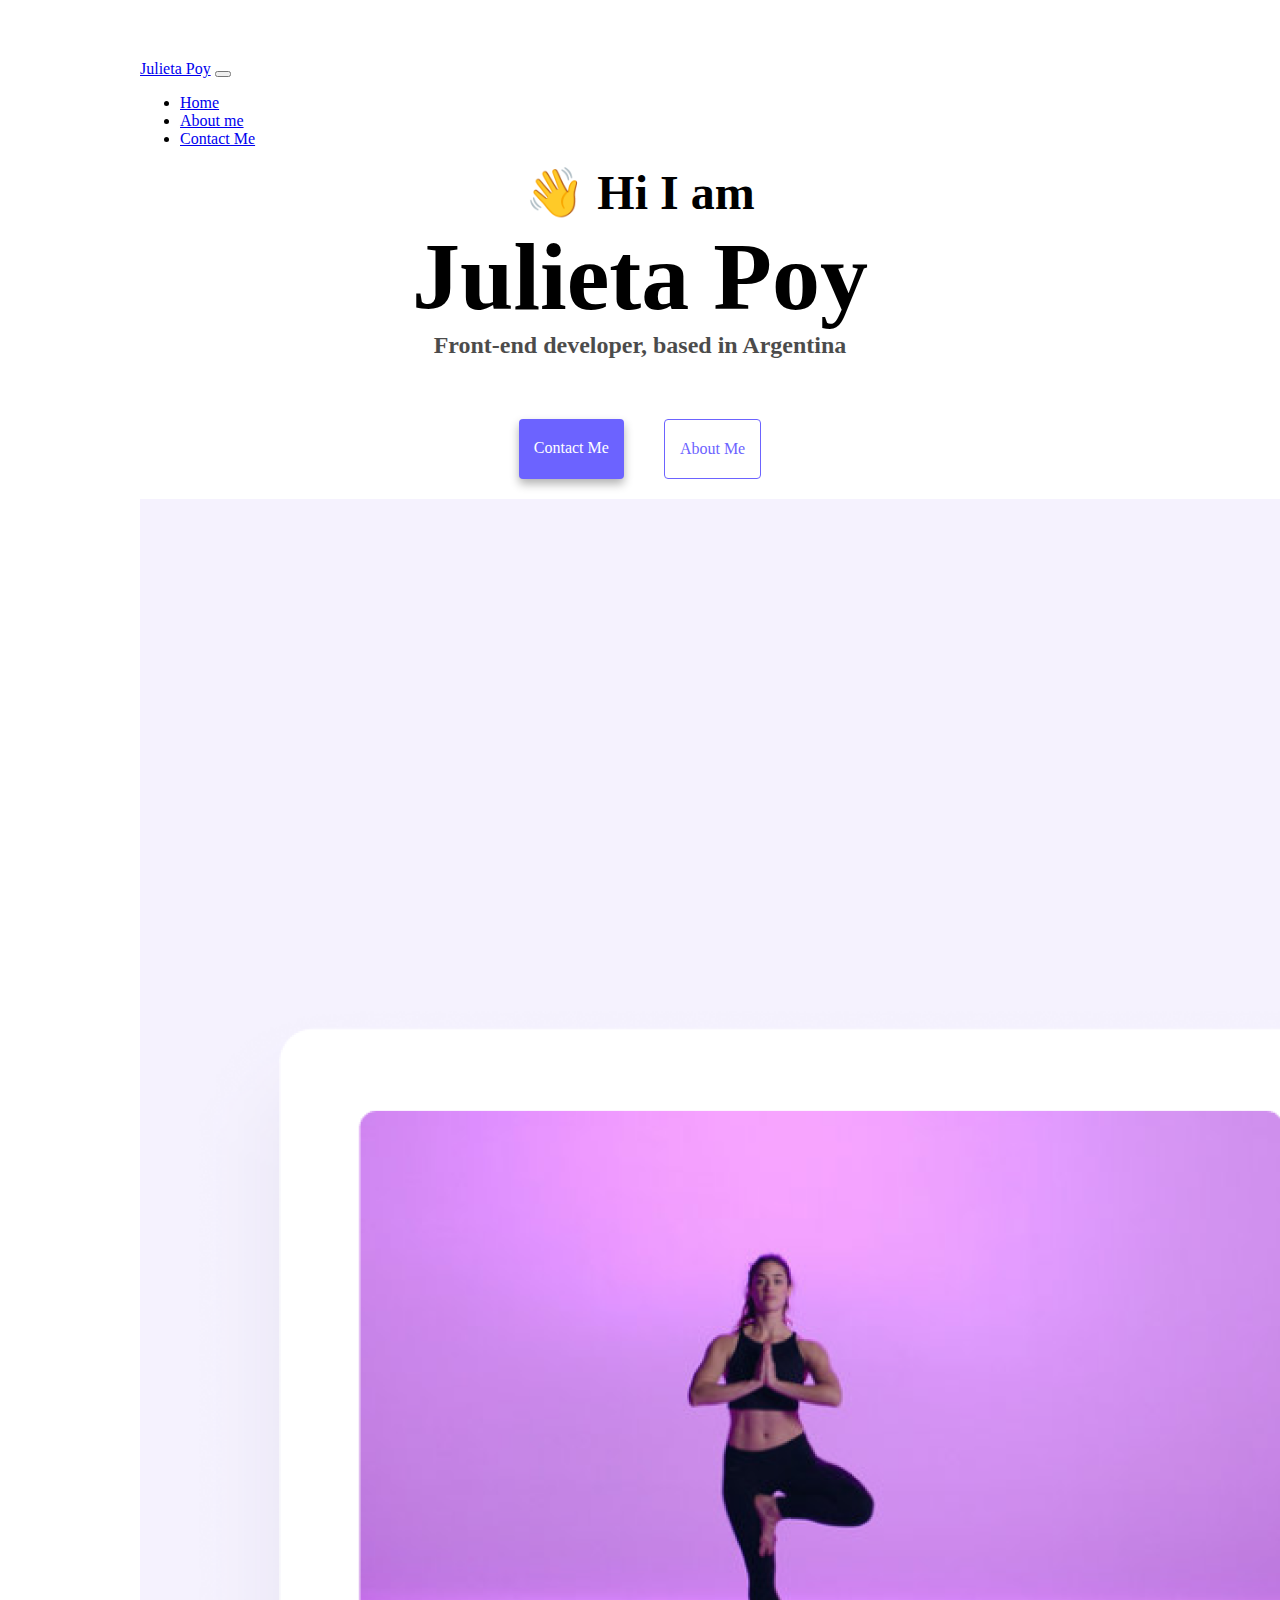
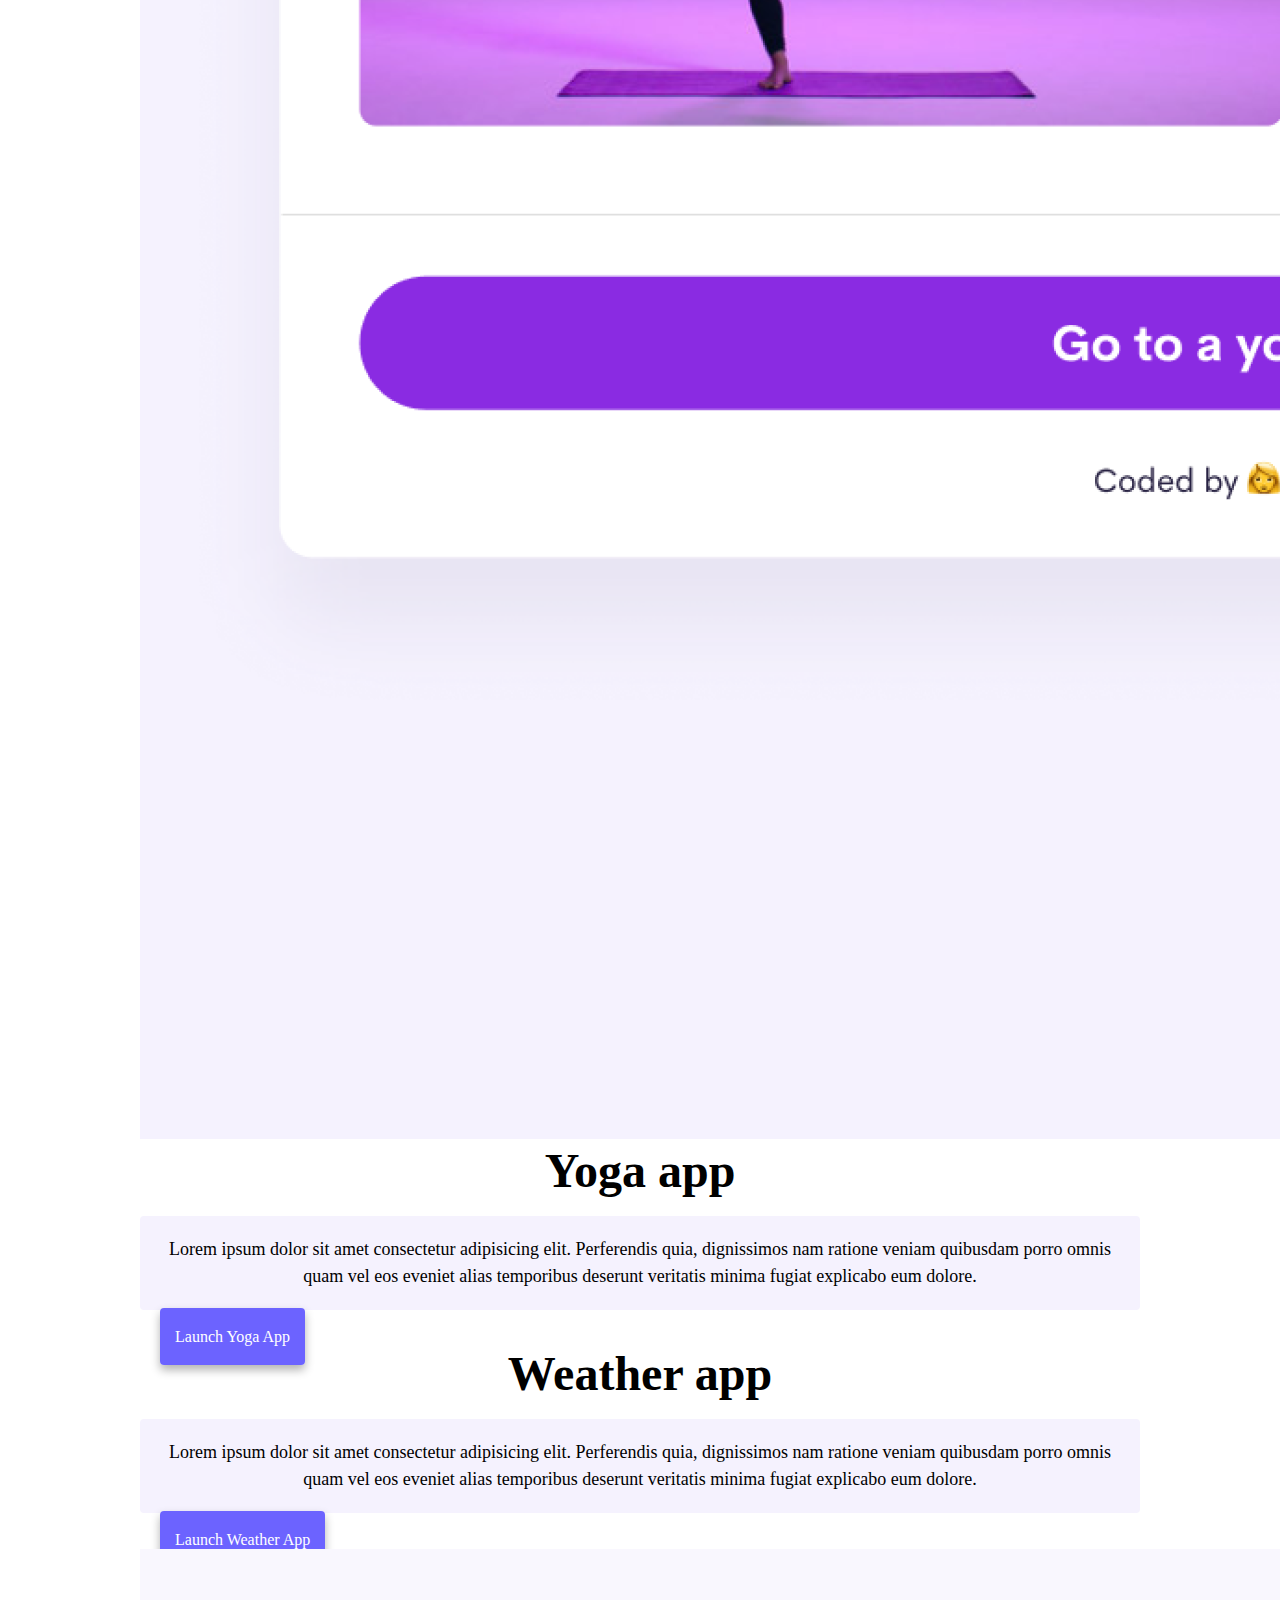
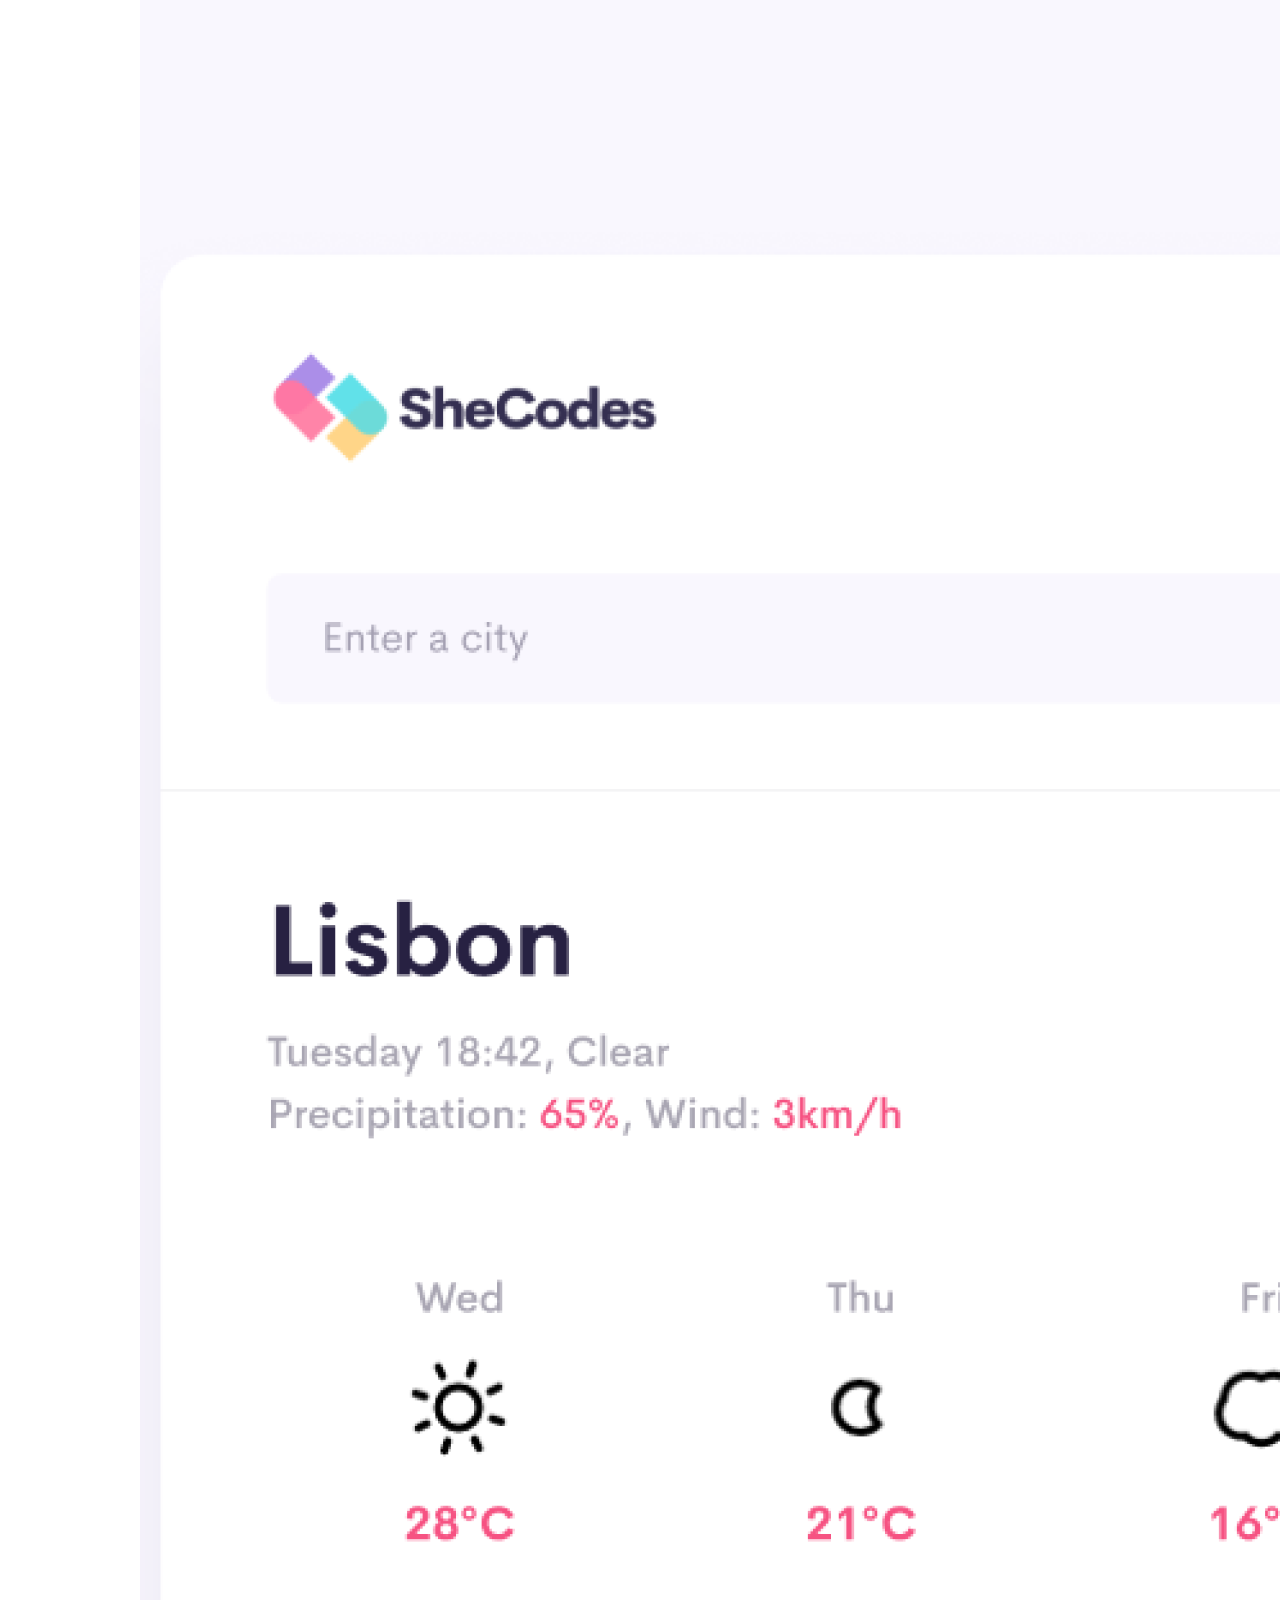
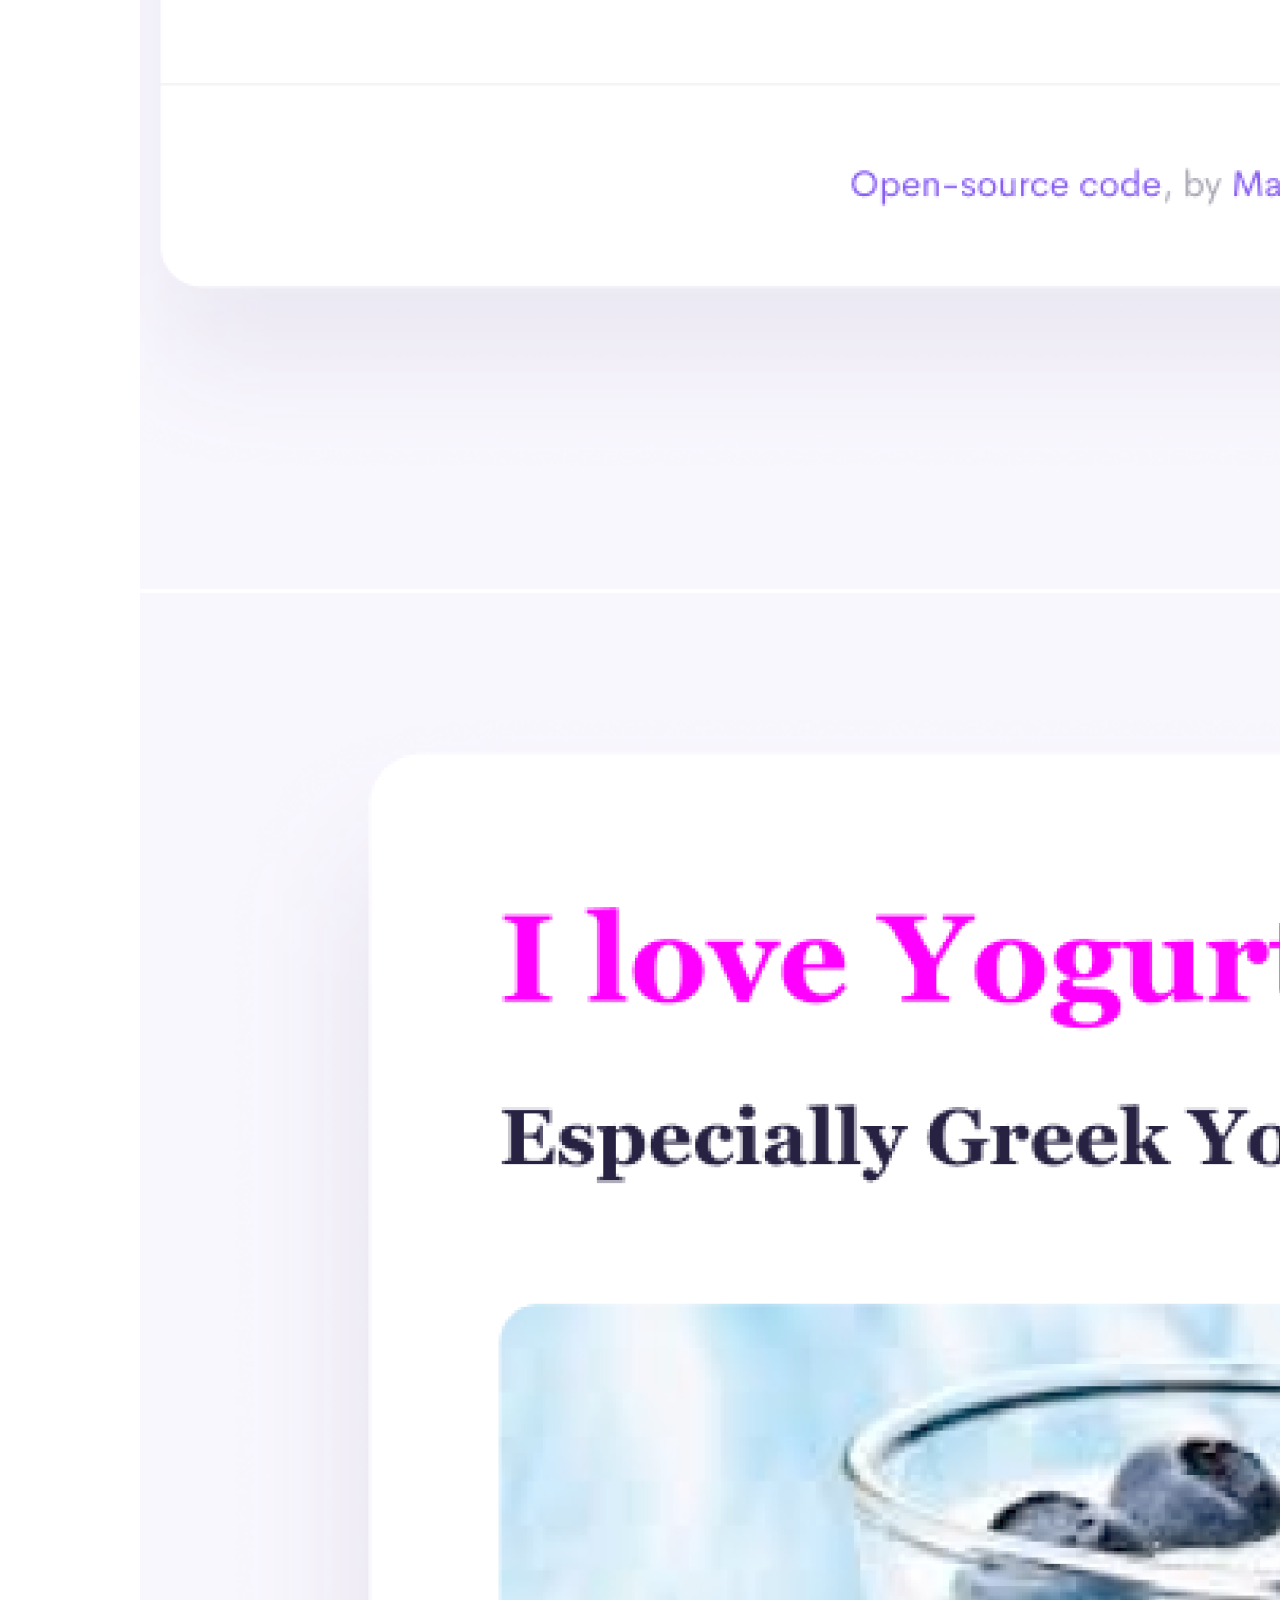
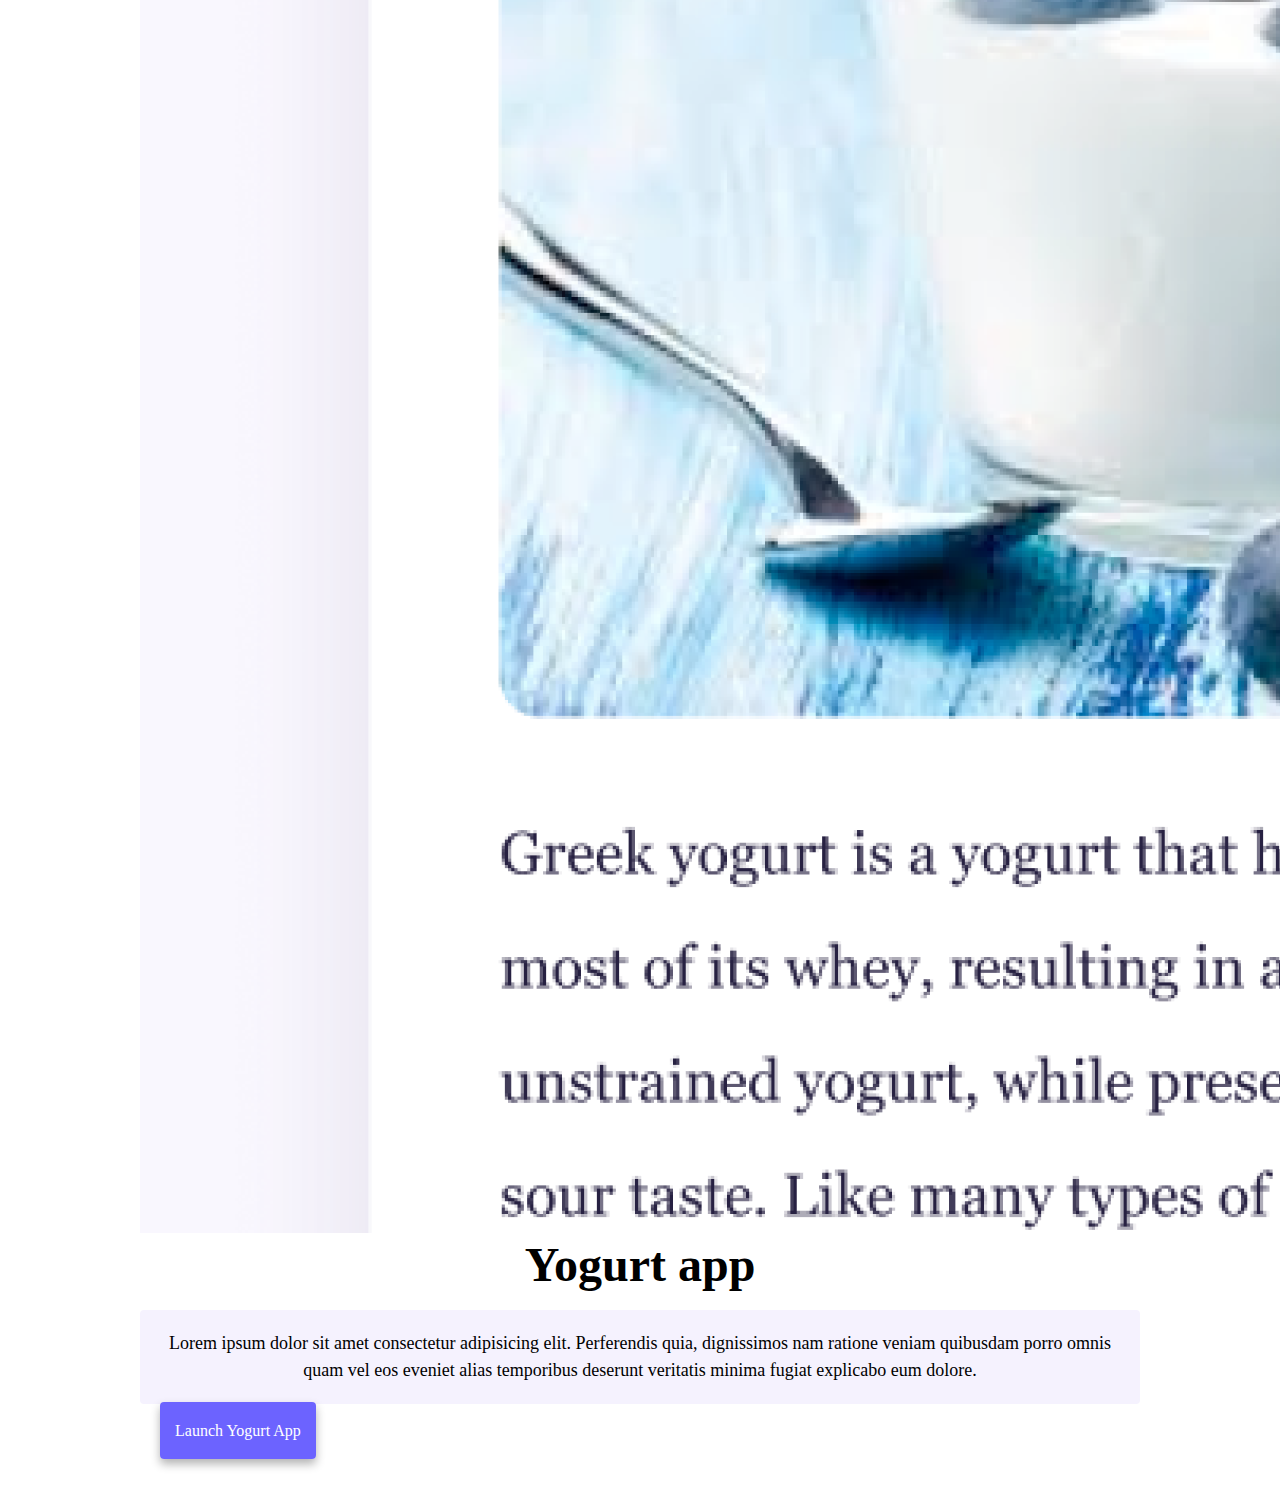
<file: index.html>
<!DOCTYPE html>
<html lang="en">
  <head>
    <meta charset="UTF-8" />
    <meta http-equiv="X-UA-Compatible" content="IE=edge" />
    <meta name="viewport" content="width=device-width, initial-scale=1.0" />
    <meta name="Description" content="I design and code beautifully simple things, and I love what I do.">
    <title>Julieta Poy - front end developer</title>
    <link
      href="https://cdn.jsdelivr.net/npm/bootstrap@5.2.3/dist/css/bootstrap.min.css"
      rel="stylesheet"
      integrity="sha384-rbsA2VBKQhggwzxH7pPCaAqO46MgnOM80zW1RWuH61DGLwZJEdK2Kadq2F9CUG65"
      crossorigin="anonymous"
    />
    <link rel="stylesheet" href="style.css" />
  </head>
  <body>
    <nav class="navbar navbar-expand-lg navbar-light bg-light fixed-top">
      <div class="container">
        <a class="navbar-brand" href="#" title="Home">Julieta Poy</a>
        <button
          class="navbar-toggler"
          type="button"
          data-bs-toggle="collapse"
          data-bs-target="#navbarNav"
          aria-controls="navbarNav"
          aria-expanded="false"
          aria-label="Toggle navigation"
        >
          <span class="navbar-toggler-icon"></span>
        </button>
        <div class="collapse navbar-collapse" id="navbarNav">
          <ul class="navbar-nav">
            <li class="nav-item">
              <a class="nav-link active" aria-current="page" href="index.html" title="home"
                >Home</a
              >
            </li>
            <li class="nav-item">
              <a class="nav-link" aria-current="page" href="about.html" title="About Me"
                >About me</a
              >
            </li>
            <li class="nav-item">
              <a class="nav-link" href="about.html#contact" title="Contact Me">Contact Me</a>
            </li>
          </ul>
        </div>
      </div>
    </nav>

    <h2>👋 Hi I am</h2>
    <h1>Julieta Poy</h1>
    <h3>Front-end developer, based in Argentina</h3>
    <div class="navigation-links">
      <a href="about.html#contact" class="contact-link" title="Contact me">Contact me</a>
      <a href="about.html" class="about-link">About me</a>
    </div>
    <div class="container">
      <div class="row mt-4">
        <div class="col-md-6">
          <img
            class="img-fluid"
            src="images/yoga.png"
            alt="Yoga website preview"
          />
        </div>
        <div class="col-md-6 portfolioBlock textBlock">
          <h2 class="text-start portfolioBlock">Yoga app</h2>
          <p class="bg-white text-start ps-0 portfolioBlock">
            Lorem ipsum dolor sit amet consectetur adipisicing elit. Perferendis
            quia, dignissimos nam ratione veniam quibusdam porro omnis quam vel
            eos eveniet alias temporibus deserunt veritatis minima fugiat
            explicabo eum dolore.
          </p>
          <a class="btn-projects ms-0" href="#" title="Yoga App">Launch Yoga App</a>
        </div>
      </div>
      <div class="row mt-5">
        <div class="col-md-6 portfolioBlock textBlock">
          <h2 class="text-start portfolioBlock">Weather app</h2>
          <p class="bg-white text-start ps-0 portfolioBlock">
            Lorem ipsum dolor sit amet consectetur adipisicing elit. Perferendis
            quia, dignissimos nam ratione veniam quibusdam porro omnis quam vel
            eos eveniet alias temporibus deserunt veritatis minima fugiat
            explicabo eum dolore.
          </p>
          <a class="btn-projects ms-0" href="#" Title="weather app">Launch Weather App</a>
        </div>
        <div class="col-md-6 order-first">
          <img
            class="img-fluid"
            src="images/weather.png"
            alt="Real weather application"
          />
        </div>
      </div>
      <div class="row mt-5">
        <div class="col-md-6">
          <img
            class="img-fluid"
            src="images/yogurt.png"
            alt="Yogurt wiki page"
          />
        </div>
        <div class="col-md-6 portfolioBlock textBlock">
          <h2 class="text-start portfolioBlock">Yogurt app</h2>
          <p class="bg-white text-start ps-0 portfolioBlock">
            Lorem ipsum dolor sit amet consectetur adipisicing elit. Perferendis
            quia, dignissimos nam ratione veniam quibusdam porro omnis quam vel
            eos eveniet alias temporibus deserunt veritatis minima fugiat
            explicabo eum dolore.
          </p>
          <a class="btn-projects ms-0" href="#" title="Yogurt app">Launch Yogurt App</a>
        </div>
      </div>
    </div>
    <script
      src="https://cdn.jsdelivr.net/npm/bootstrap@5.2.3/dist/js/bootstrap.bundle.min.js"
      integrity="sha384-kenU1KFdBIe4zVF0s0G1M5b4hcpxyD9F7jL+jjXkk+Q2h455rYXK/7HAuoJl+0I4"
      crossorigin="anonymous"
    ></script>
  </body>
</html>
</file>
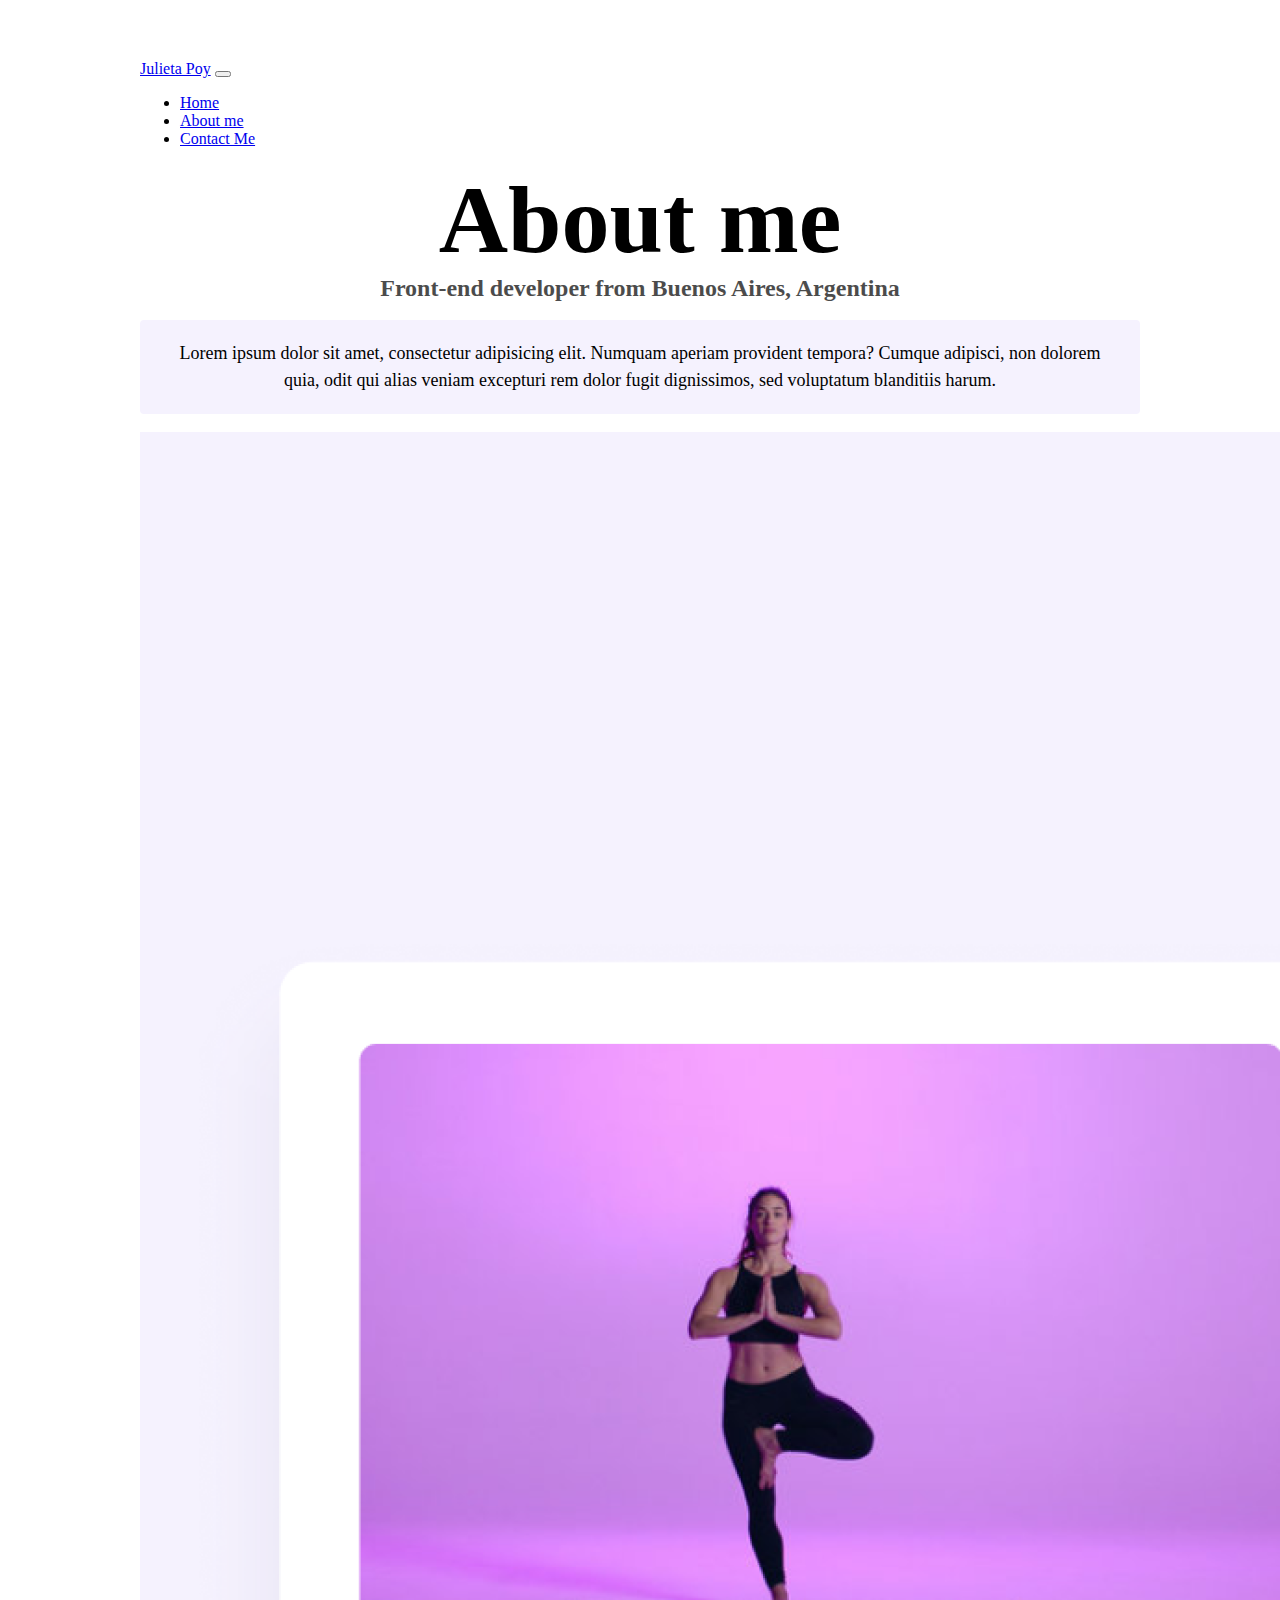
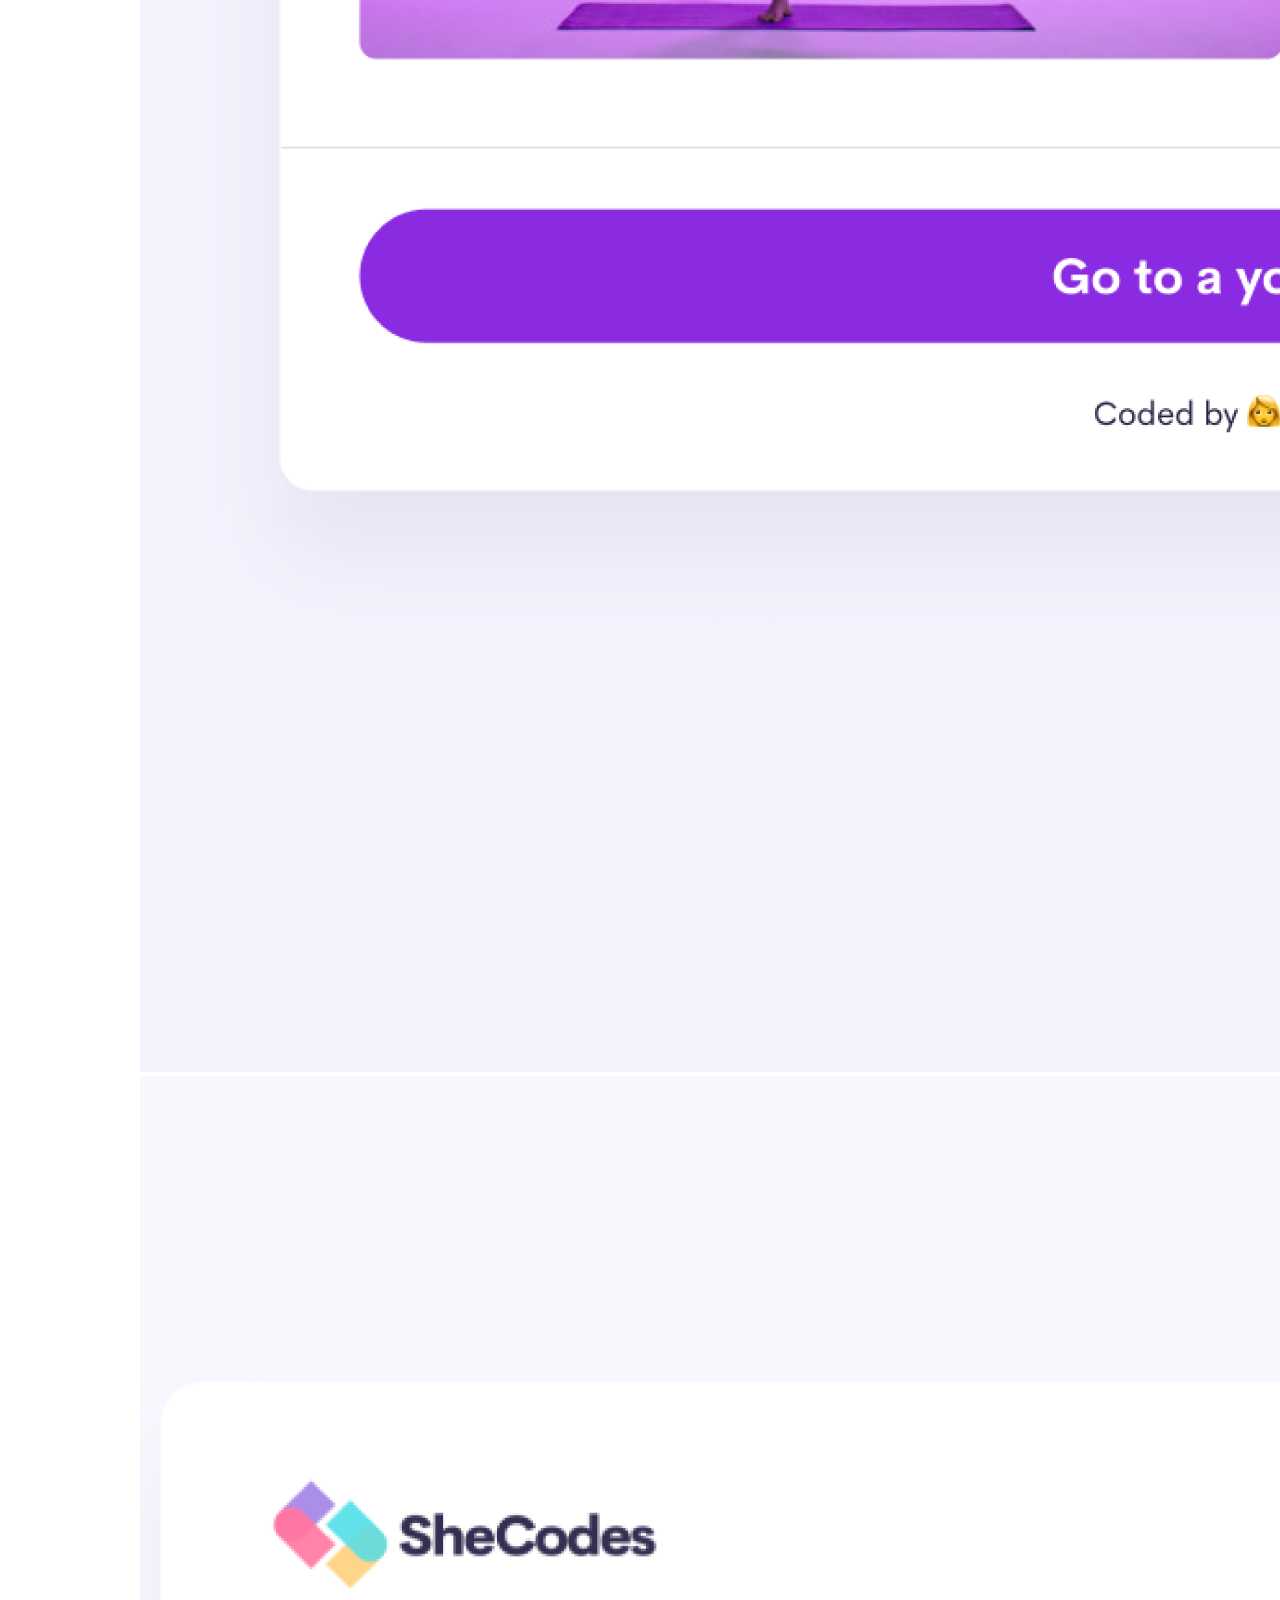
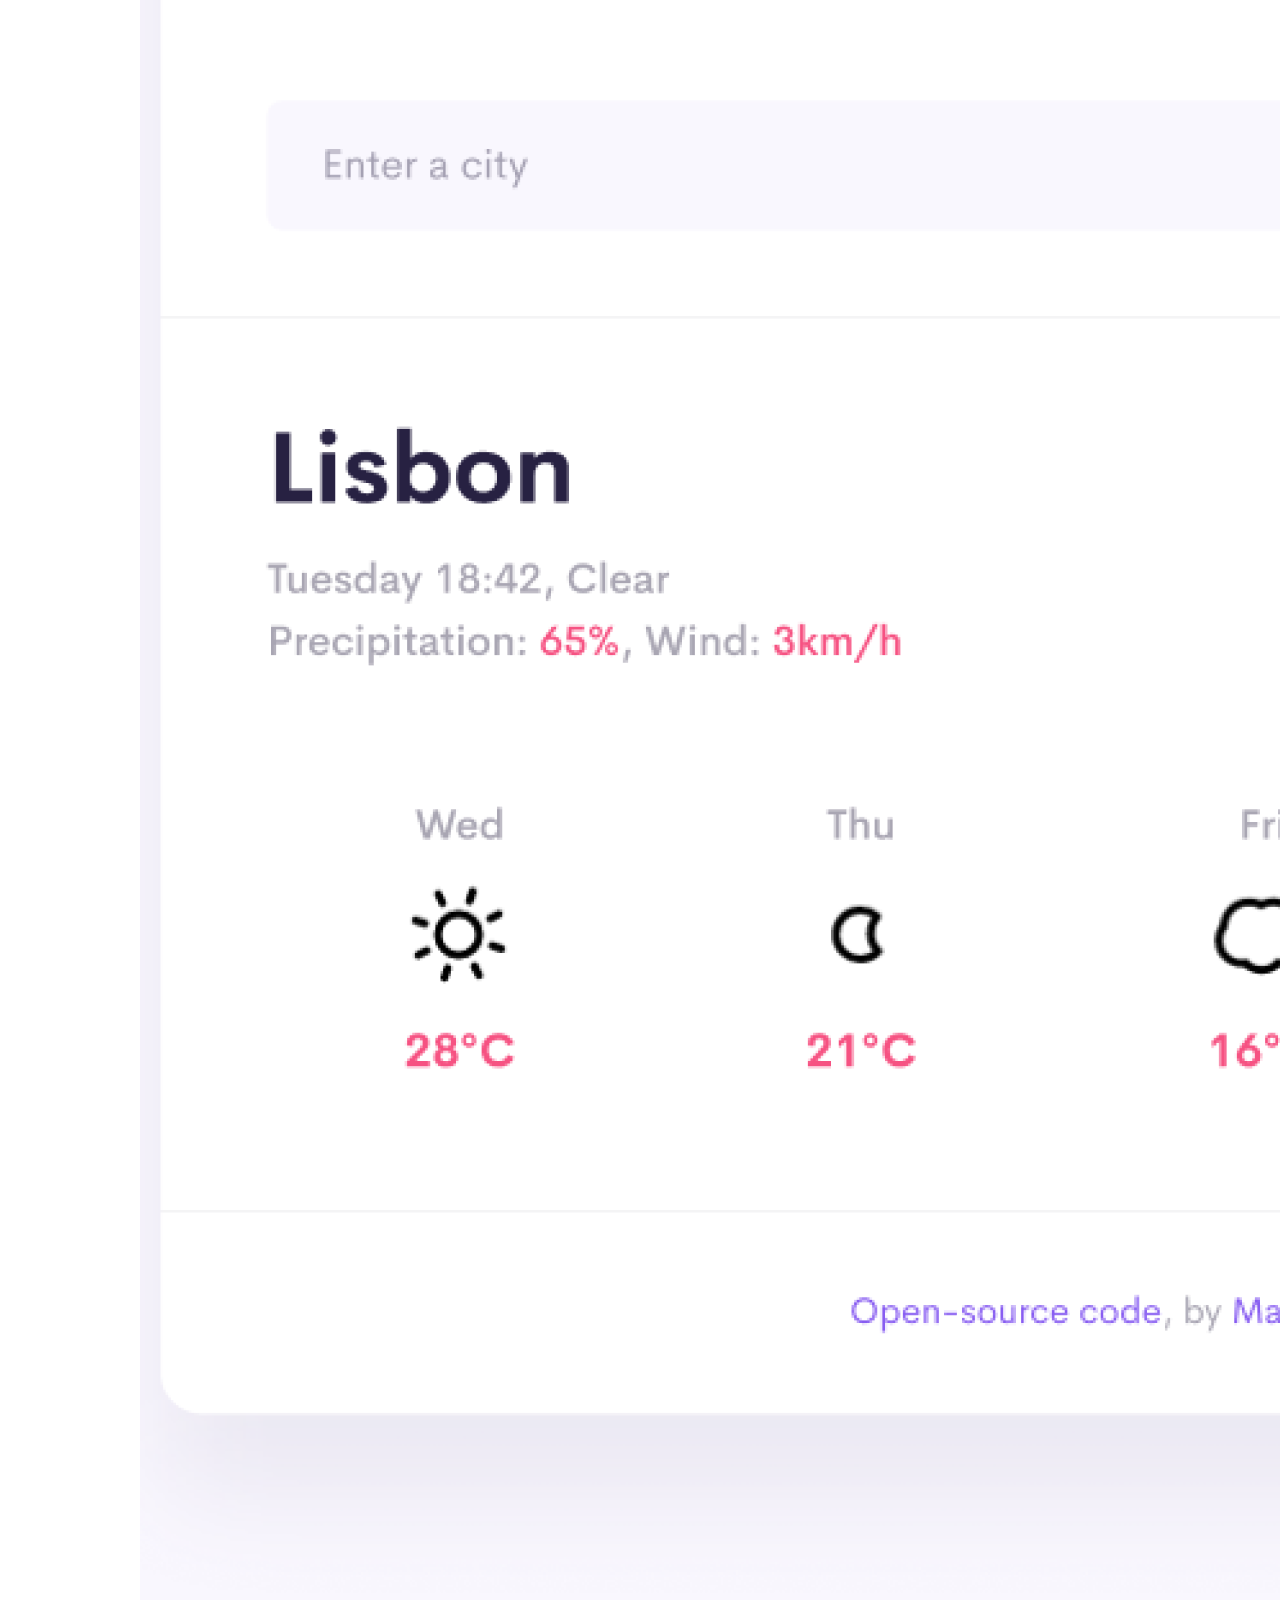
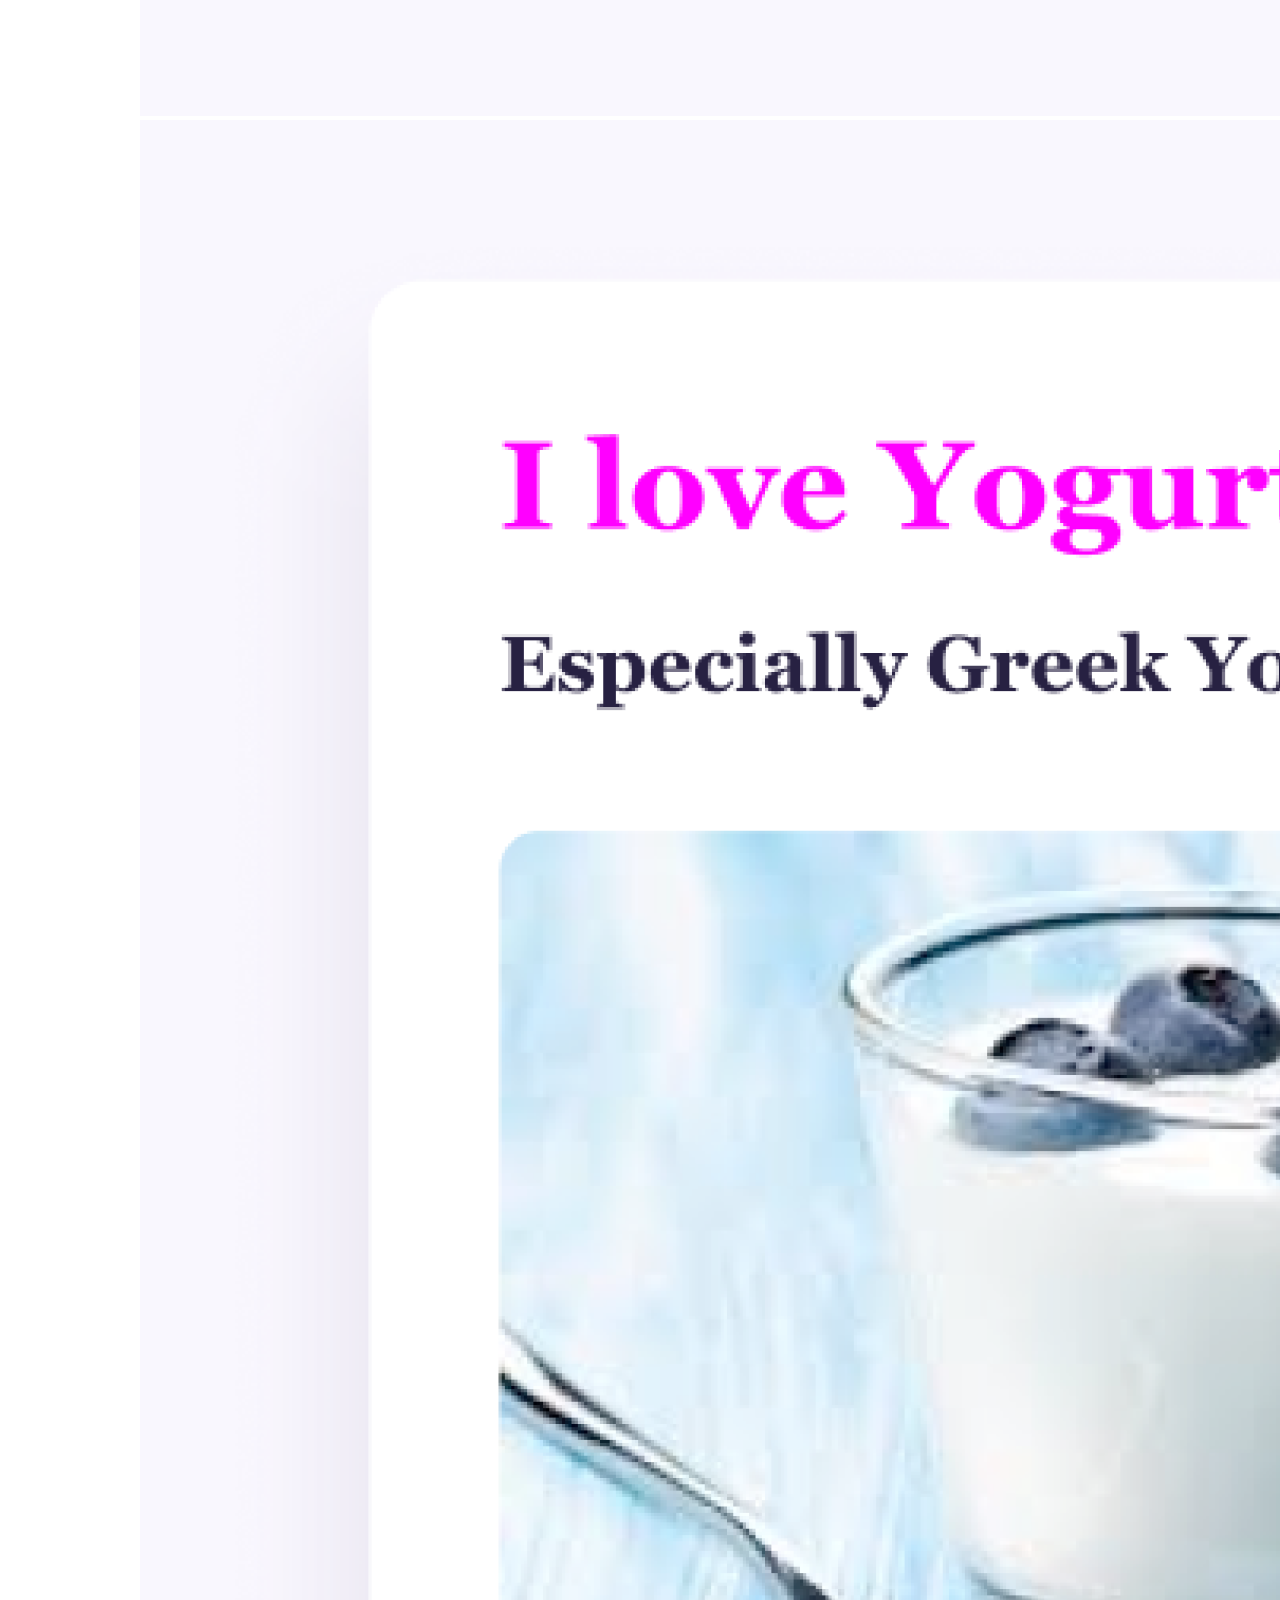
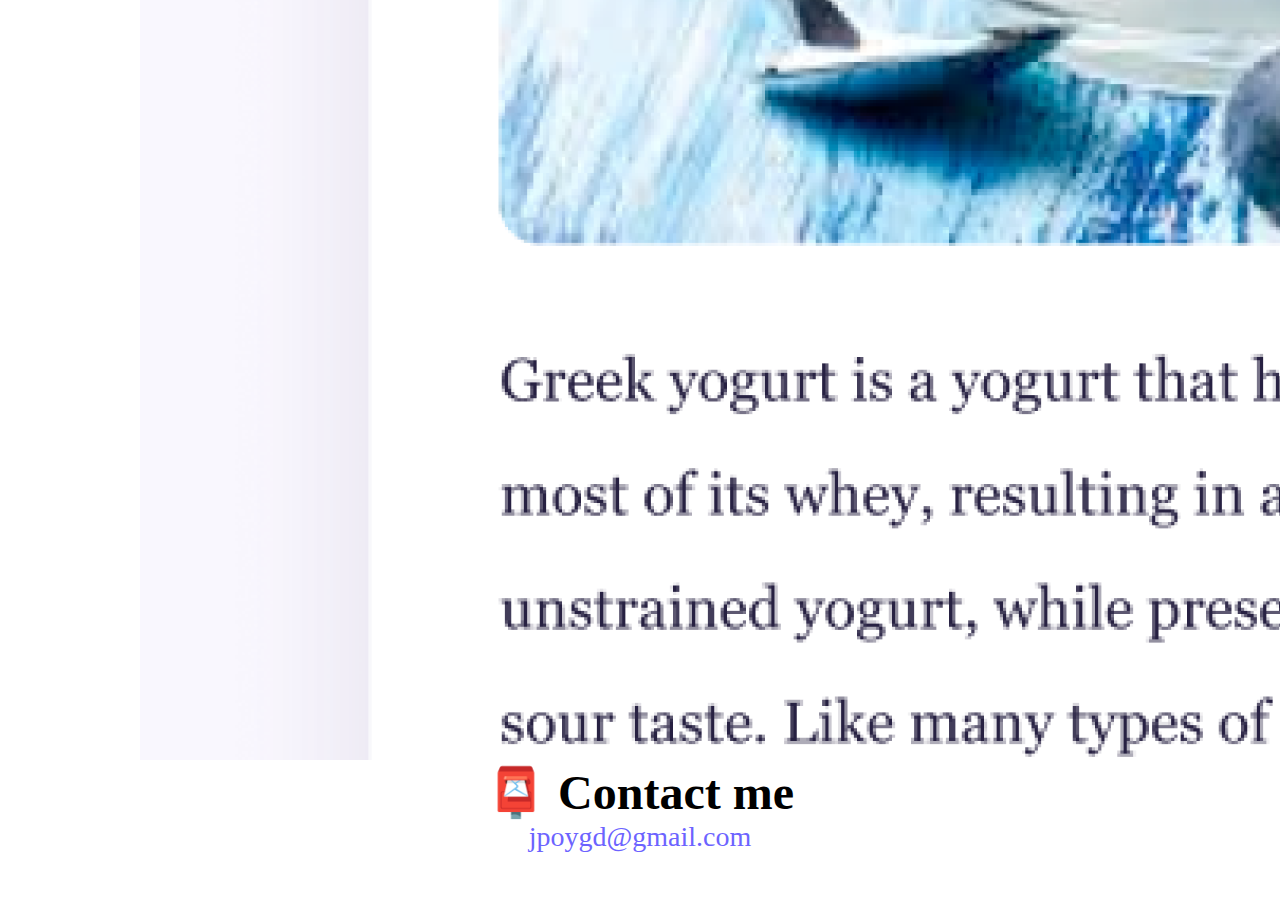
<file: about.html>
<!DOCTYPE html>
<html lang="en">
  <head>
    <meta charset="UTF-8" />
    <meta http-equiv="X-UA-Compatible" content="IE=edge" />
    <meta name="viewport" content="width=device-width, initial-scale=1.0" />
    <link
      href="https://cdn.jsdelivr.net/npm/bootstrap@5.2.3/dist/css/bootstrap.min.css"
      rel="stylesheet"
      integrity="sha384-rbsA2VBKQhggwzxH7pPCaAqO46MgnOM80zW1RWuH61DGLwZJEdK2Kadq2F9CUG65"
      crossorigin="anonymous"
    />
    <link rel="stylesheet" href="style.css" />
    <meta name="Description" content="I design and code beautifully simple things, and I love what I do.">
    <title>Julieta Poy - front end developer</title>
    <title>Julieta Poy - front end developer</title>
  </head>
  <body>
    <nav class="navbar navbar-expand-lg navbar-light bg-light fixed-top">
      <div class="container">
        <a class="navbar-brand" href="#" title="home">Julieta Poy</a>
        <button
          class="navbar-toggler"
          type="button"
          data-bs-toggle="collapse"
          data-bs-target="#navbarNav"
          aria-controls="navbarNav"
          aria-expanded="false"
          aria-label="Toggle navigation"
        >
          <span class="navbar-toggler-icon"></span>
        </button>
        <div class="collapse navbar-collapse" id="navbarNav">
          <ul class="navbar-nav">
            <li class="nav-item">
              <a class="nav-link" href="index.html" title="home">Home</a>
            </li>
            <li class="nav-item">
              <a class="nav-link active" aria-current="page" href="about.html" title="about me"
                >About me</a
              >
            </li>
            <li class="nav-item">
              <a class="nav-link" href="about.html#contact" title="contact me">Contact Me</a>
            </li>
          </ul>
        </div>
      </div>
    </nav>

    <h1>About me</h1>
    <h3>Front-end developer from Buenos Aires, Argentina</h3>
    <div class="container-fluid">
      <p class="bg-white">
        Lorem ipsum dolor sit amet, consectetur adipisicing elit. Numquam
        aperiam provident tempora? Cumque adipisci, non dolorem quia, odit qui
        alias veniam excepturi rem dolor fugit dignissimos, sed voluptatum
        blanditiis harum.
      </p>
    </div>

    <div class="container">
      <div class="row mt-4 mb-4">
        <div class="col-sm-4">
          <img
            class="img-fluid p-2 shadow rounded"
            src="images/yoga.png"
            alt="Yoga website preview"
          />
        </div>
        <div class="col-sm-4">
          <img
            class="img-fluid p-2 shadow rounded"
            src="images/weather.png"
            alt="Real weather application"
          />
        </div>
        <div class="col-sm-4">
          <img
            class="img-fluid p-2 shadow rounded"
            src="images/yogurt.png"
            alt="Yogurt wiki page"
          />
        </div>
      </div>
    </div>

    <div id="contact">
      <h2>📮 Contact me</h2>
      <a href="mailto:jpoygd@gmail.com" class="email-link" title="send me an email">
        jpoygd@gmail.com
      </a>
    </div>
    <script
      src="https://cdn.jsdelivr.net/npm/bootstrap@5.2.3/dist/js/bootstrap.bundle.min.js"
      integrity="sha384-kenU1KFdBIe4zVF0s0G1M5b4hcpxyD9F7jL+jjXkk+Q2h455rYXK/7HAuoJl+0I4"
      crossorigin="anonymous"
    ></script>
  </body>
</html>
</file>
<file: style.css>
:root {
  --primary-color: #6c63ff;
  --secondary-color: #f5f2fe;
  --box-shadow: 0 5px 10px rgba(0, 0, 0, 0.3);
}

body {
  margin: 60px auto;
  max-width: 1000px;
}

h1,
h2,
h3 {
  text-align: center;
  margin: 0;
}

h1 {
  font-size: 96px;
}

h2 {
  font-size: 48px;
}

h3 {
  font-size: 24px;
  opacity: 0.7;
}

p {
  background: var(--secondary-color);
  padding: 20px;
  border-radius: 4px;
  font-size: 18px;
  line-height: 1.5;
  text-align: center;
}

.navigation-links {
  display: flex;
  margin-top: 40px;
  justify-content: center;
}

.navigation-links a {
  margin: 20px;
  border-radius: 4px;
  padding: 20px 15px;
  text-decoration: none;
  text-transform: capitalize;
}

.contact-link {
  background: var(--primary-color);
  box-shadow: var(--box-shadow);
  color: white;
}

.about-link {
  color: var(--primary-color);
  border: 1px solid var(--primary-color);
}

.homepage-link {
  color: var(--primary-color);
  text-align: center;
  display: block;
}

.about-paragraphs {
  display: flex;
  margin: 30px 0;
}

.about-paragraphs p {
  margin: 10px;
}

.email-link {
  display: flex;
  justify-content: center;
  color: var(--primary-color);
  font-size: 28px;
  text-decoration: none;
}

.email-link:hover {
  text-decoration: underline;
}

.btn-projects {
  background: var(--primary-color);
  box-shadow: var(--box-shadow);
  color: white;
  margin: 20px;
  border-radius: 4px;
  padding: 20px 15px;
  text-decoration: none;
  text-transform: capitalize;
}

@media (max-width: 600px){
  .portfolioBlock{
   Text-align: center!important;
   padding:1rem 0;
  }
  .textBlock{
    margin-bottom:2rem;
  }
}
</file>
